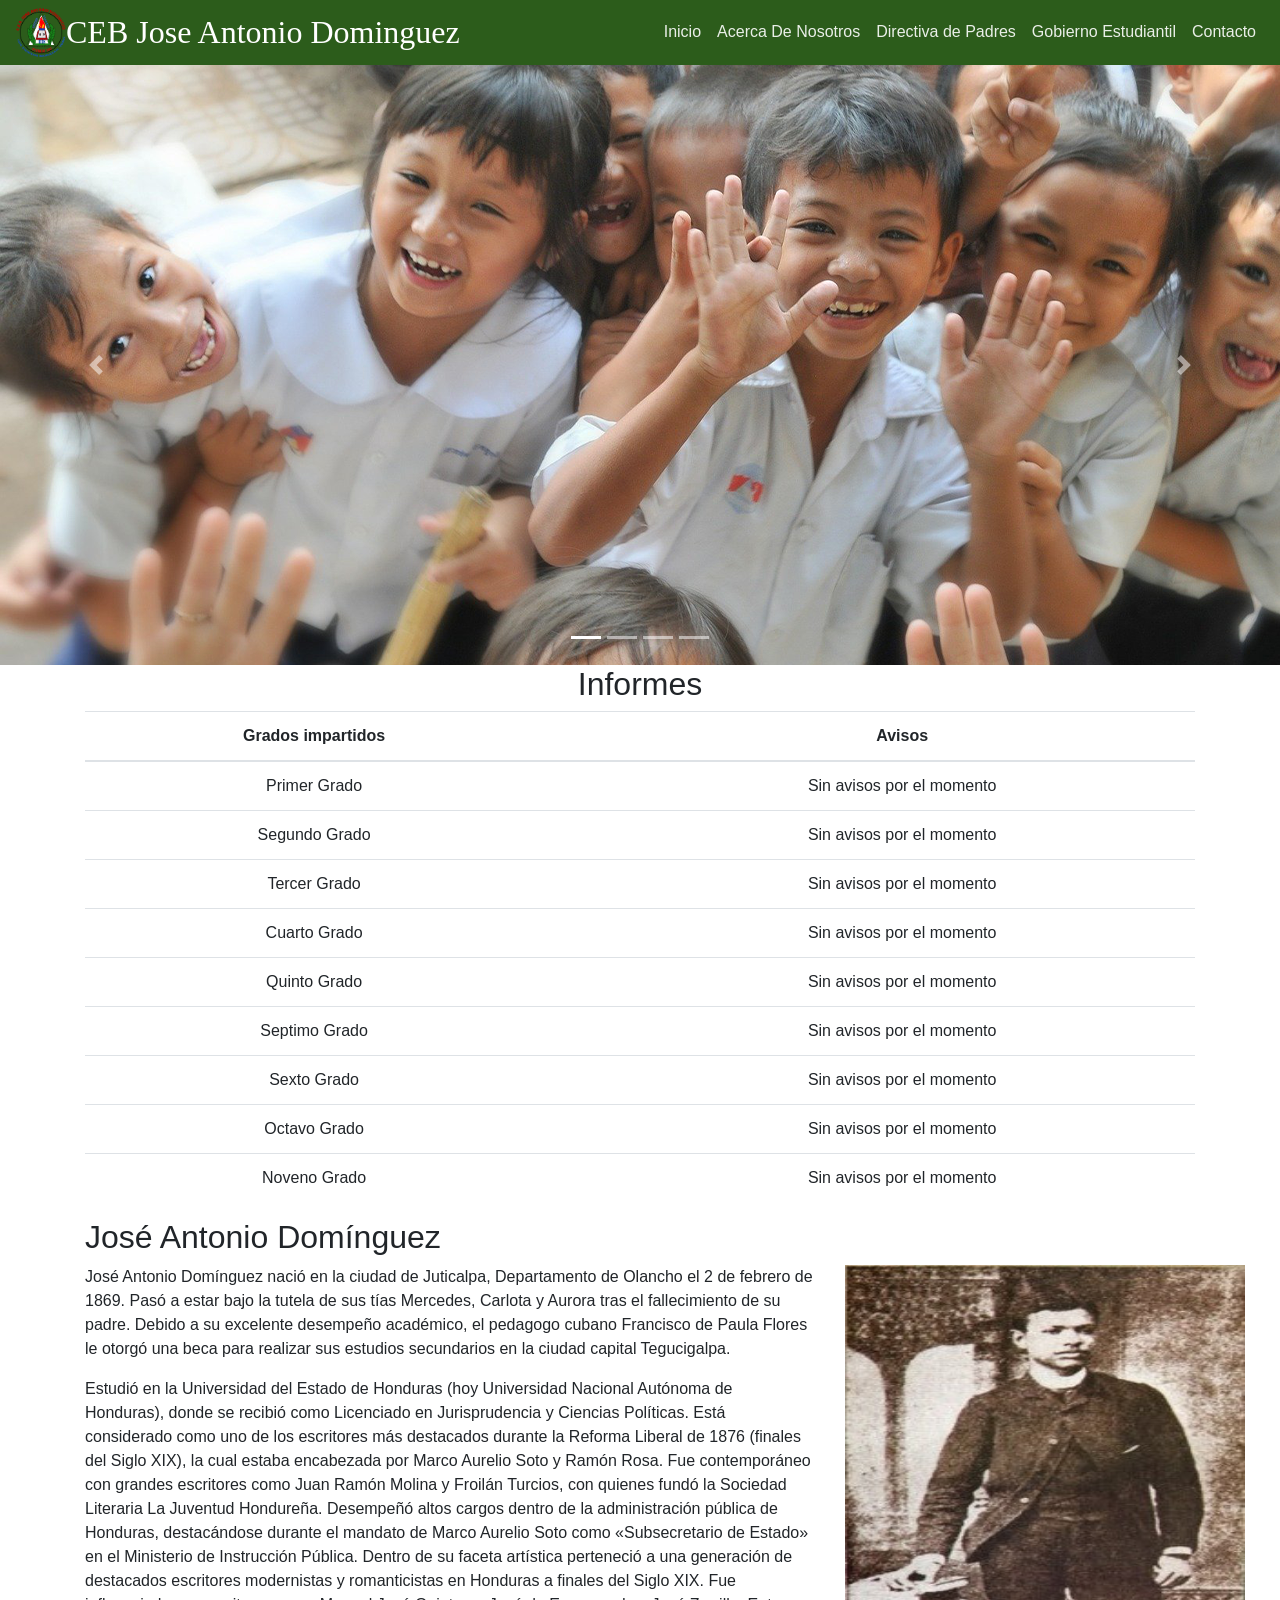
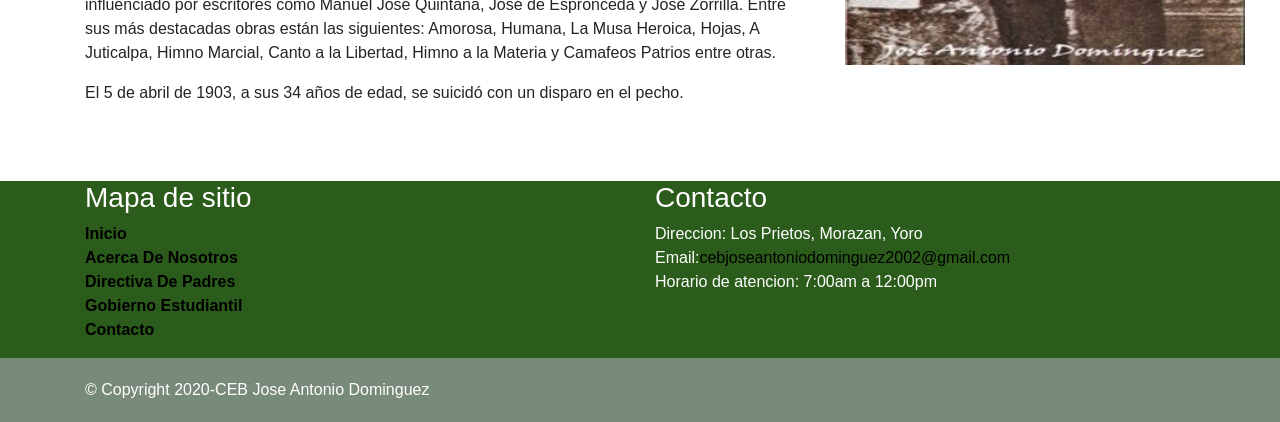
<file: index.html>
<!DOCTYPE html>
<html lang="en">
  <head>
    <meta charset="utf-8">
	<meta http-equiv="X-UA-Compatible" content="IE=edge">
	<meta name="viewport" content="width=device-width, initial-scale=1">
    <title>CEB Jose Antonio Dominguez</title>
	 <link rel="shortcut icon" href="Imagenes del sitio web/favicon.ico">
    <!-- Bootstrap -->
	<link href="css/bootstrap-4.3.1.css" rel="stylesheet">
	<link href="css/estilo.css" rel="stylesheet" type="text/css">
  </head>
  <body>
	  <!--Barra de herramientas-->
<nav class="navbar navbar-expand-lg navbar-light bg-light"> <img src="Imagenes del sitio web/Logo Pagina Web.png" width="50" height="25" class="rounded-circle img-fluid mr-auto" alt="Placeholder image"> 
  <button class="navbar-toggler" type="button" data-toggle="collapse" data-target="#navbarSupportedContent1" aria-controls="navbarSupportedContent1" aria-expanded="false" aria-label="Toggle navigation"> <span class="navbar-toggler-icon"></span> </button>
	  
  <div class="collapse navbar-collapse" id="navbarSupportedContent1">
   <font face="times new roman,arial,verdana" size=6>CEB Jose Antonio Dominguez</font>
	<ul class="navbar-nav ml-auto">
        <li class="nav-item active"> <a class="nav-link" href="index.html">Inicio <span class="sr-only">(current)</span></a> </li>
		<li class="nav-item active"> <a class="nav-link" href="Acerca de nosotros.html">Acerca De Nosotros <span class="sr-only">(current)</span></a> </li>
		<li class="nav-item active"> <a class="nav-link" href="Directiva.html">Directiva de Padres <span class="sr-only">(current)</span></a> </li>
		<li class="nav-item active"> <a class="nav-link" href="Gobierno.html">Gobierno Estudiantil <span class="sr-only">(current)</span></a> </li>
		<li class="nav-item active"> <a class="nav-link" href="Contacto.html">Contacto <span class="sr-only">(current)</span></a> </li>
    </ul>
		
  </div>
	  
  </nav>
	  <!--Fin de barra-->

<!--Inicio De carruzel-->
	<section class="carruzel">
  <div id="carouselExampleIndicators1" class="carousel slide" data-ride="carousel" style="background-color: grey">
    <ol class="carousel-indicators">
      <li data-target="#carouselExampleIndicators1" data-slide-to="0" class="active"></li>
      <li data-target="#carouselExampleIndicators1" data-slide-to="1"></li>
      <li data-target="#carouselExampleIndicators1" data-slide-to="2"></li>
	<li data-target="#carouselExampleIndicators1" data-slide-to="3"></li>
    </ol>
	  
	  
    <div class="carousel-inner" role="listbox">
      <div class="carousel-item active"> <img class="d-block mx-auto" src="Imagenes del sitio web/Carrusel 1.png" alt="First slide">
        <div class="carousel-caption">
        </div>
      </div>
		
      <div class="carousel-item"> <img class="d-block mx-auto" src="Imagenes del sitio web/Carrusel 2.png" alt="Second slide">
        <div class="carousel-caption">
        </div>
      </div>
		
      <div class="carousel-item"> <img class="d-block mx-auto" src="Imagenes del sitio web/Carrusel 3.png" alt="Third slide">
        <div class="carousel-caption">
        </div>
      </div>
		
		
	<div class="carousel-item"> <img class="d-block mx-auto" src="Imagenes del sitio web/Carrusel 4.png" alt="Third slide">
        <div class="carousel-caption">
        </div>
      </div>
		
    </div>
    <a class="carousel-control-prev" href="#carouselExampleIndicators1" role="button" data-slide="prev"> <span class="carousel-control-prev-icon" aria-hidden="true"></span> <span class="sr-only">Previous</span> </a> <a class="carousel-control-next" href="#carouselExampleIndicators1" role="button" data-slide="next"> <span class="carousel-control-next-icon" aria-hidden="true"></span> <span class="sr-only">Next</span> </a> </div>
		
	</section>
<!--Fin de carruzel-->
	  
 <!--COLUMNAS-->   
     <section >
	  <div class="container">
		  <div class="row">
			  <div class="col-md-12 mx-auto text-center">
				  <h2>Informes</h2>
			  </div>
			  
			  <div class="col-md-12 mx-auto text-center">
			  <table class="table">
				  <thead>
				  <tr>
					  <th>Grados impartidos </th>
					  <th></th>
					  <th>Avisos</th>
				  </tr>
				  </thead>
				  
				  <tbody>
				  <tr>
					  <td>Primer Grado</td>
					   <td></td>
					   <td>Sin avisos por el momento<br></td>
					  </tr>
		     	  <tr>
					  <td>Segundo Grado</td>
					   <td></td>
					   <td>Sin avisos por el momento<br></td>
					  </tr>
			     <tr>
					  <td>Tercer Grado</td>
					   <td></td>
					   <td>Sin avisos por el momento<br></td>
					  </tr>
				 <tr>
					  <td>Cuarto Grado</td>
					   <td></td>
					   <td>Sin avisos por el momento<br></td>
					  </tr>
					
				  <tr>
					  <td>Quinto Grado</td>
					   <td></td>
					   <td>Sin avisos por el momento<br></td>
					  </tr>
				 <tr>
					  <td>Septimo Grado</td>
					   <td></td>
					   <td>Sin avisos por el momento<br></td>
					  </tr>
				 <tr>
					  <td>Sexto Grado</td>
					   <td></td>
					   <td>Sin avisos por el momento<br></td>
					  </tr>
				 <tr>
					  <td>Octavo Grado</td>
					   <td></td>
					   <td>Sin avisos por el momento<br></td>
					  </tr>
				 <tr>
					  <td>Noveno Grado</td>
					   <td></td>
					   <td>Sin avisos por el momento<br></td>
					  </tr>
				  </tbody>
				  
			  </table>
			  </div>
			  
		  </div>
		  </div>
	  </section>
<!--Fin de columnas-->
	  
	<!--Informacion sobre Jose A. D.-->  
		<section>
	       <div class="container">
			   <div class="row">
			   <div class="col-md-12">
				   <h2>José Antonio Domínguez</h2>
				</div>
				   
				   <div class="col-md-8">
				   <p>José Antonio Domínguez nació en la ciudad de Juticalpa, Departamento de Olancho el 2 de febrero de 1869. Pasó a estar bajo la tutela de sus tías Mercedes, Carlota y Aurora tras el fallecimiento de su padre. Debido a su excelente desempeño académico, el pedagogo cubano Francisco de Paula Flores le otorgó una beca para realizar sus estudios secundarios en la ciudad capital Tegucigalpa.</p>
					   <p>Estudió en la Universidad del Estado de Honduras (hoy Universidad Nacional Autónoma de Honduras), donde se recibió como Licenciado en Jurisprudencia y Ciencias Políticas. Está considerado como uno de los escritores más destacados durante la Reforma Liberal de 1876 (finales del Siglo XIX), la cual estaba encabezada por Marco Aurelio Soto y Ramón Rosa. Fue contemporáneo con grandes escritores como Juan Ramón Molina y Froilán Turcios, con quienes fundó la Sociedad Literaria La Juventud Hondureña.

Desempeñó altos cargos dentro de la administración pública de Honduras, destacándose durante el mandato de Marco Aurelio Soto como «Subsecretario de Estado» en el Ministerio de Instrucción Pública. Dentro de su faceta artística perteneció a una generación de destacados escritores modernistas y romanticistas en Honduras a finales del Siglo XIX. Fue influenciado por escritores como Manuel José Quintana, José de Espronceda y José Zorrilla.

Entre sus más destacadas obras están las siguientes: Amorosa, Humana, La Musa Heroica, Hojas, A Juticalpa, Himno Marcial, Canto a la Libertad, Himno a la Materia y Camafeos Patrios entre otras.</p>
			<p>El 5 de abril de 1903, a sus 34 años de edad, se suicidó con un disparo en el pecho.</p>
				   </div>
				   
				   <div class="col-md-4">
				      <img src="Imagenes del sitio web/jose_antonio_dominguez.jpg" alt="" width="400" height="400">
				   </div>
			   </div>
	  </div>
	  </section>
	  
<!--Pie de pagina-->
	<footer>
			
			<!--Seccion 1-->
			<section class="pie01">
			<div class="container">
			<div class="row">
				
				<!--Mapa del sitio-->
				<div class="col-md-6">
				<h3>Mapa de sitio</h3>
					<dl>
					<dt><a href="index.html">Inicio</a></dt>
				    <dt><a href="Acerca de nosotros.html">Acerca De Nosotros</a></dt>
					<dt><a href="Directiva.html">Directiva De Padres</a></dt>
					<dt><a href="Gobierno.html">Gobierno Estudiantil</a></dt>
					<dt><a href="Contacto.html">Contacto</a></dt>
					</dl>
				</div>
					
				<!--Datos de contacto-->
				<div class="col-md-6">
				<h3>Contacto</h3>
					<address>
					Direccion: Los Prietos, Morazan, Yoro <br>
					Email:<a href="mailto:cebjoseantoniodominguez2002@gmail.com">cebjoseantoniodominguez2002@gmail.com</a> <br>
				    Horario de atencion: 7:00am a 12:00pm
					</address>
				</div>
				
			</div>
			</div>
			</section>
			
		
		<!--Seccion 2-->	
			<section class="pie02">
				<div class="container">
			&copy; Copyright 2020-CEB Jose Antonio Dominguez
					</div>
			</section>
			
		</footer> 
<!--Fin del pie de pagina-->	  
	  
	  
	  
	  
	  
	  
	  
	  
	  
	  
	  
	  
	  
	  
	  
	  
	  
	  
	  
	  
	  
	  
	  
	  
	  
	  
	  
	  
	  
	  
	  
	  
	  
	  
	  
	  
	  
	  
	  
	  
	  
	  
	  
	  

	  
	  
	  
	  
	  
	  
	  
	  
	  
	  
	  
	  
	  
	  
	  
	  
	  
	  
	  
	  
	  
	  
	  
	  
	  
	  
	  
	  
	  
	  
	  
	  
	  
	  
	  
	  
	  <!-- body code goes here -->


	<!-- jQuery (necessary for Bootstrap's JavaScript plugins) --> 
	<script src="js/jquery-3.3.1.min.js"></script>

	<!-- Include all compiled plugins (below), or include individual files as needed -->
	<script src="js/popper.min.js"></script> 
  <script src="js/bootstrap-4.3.1.js"></script>
  </body>
</html>
</file>
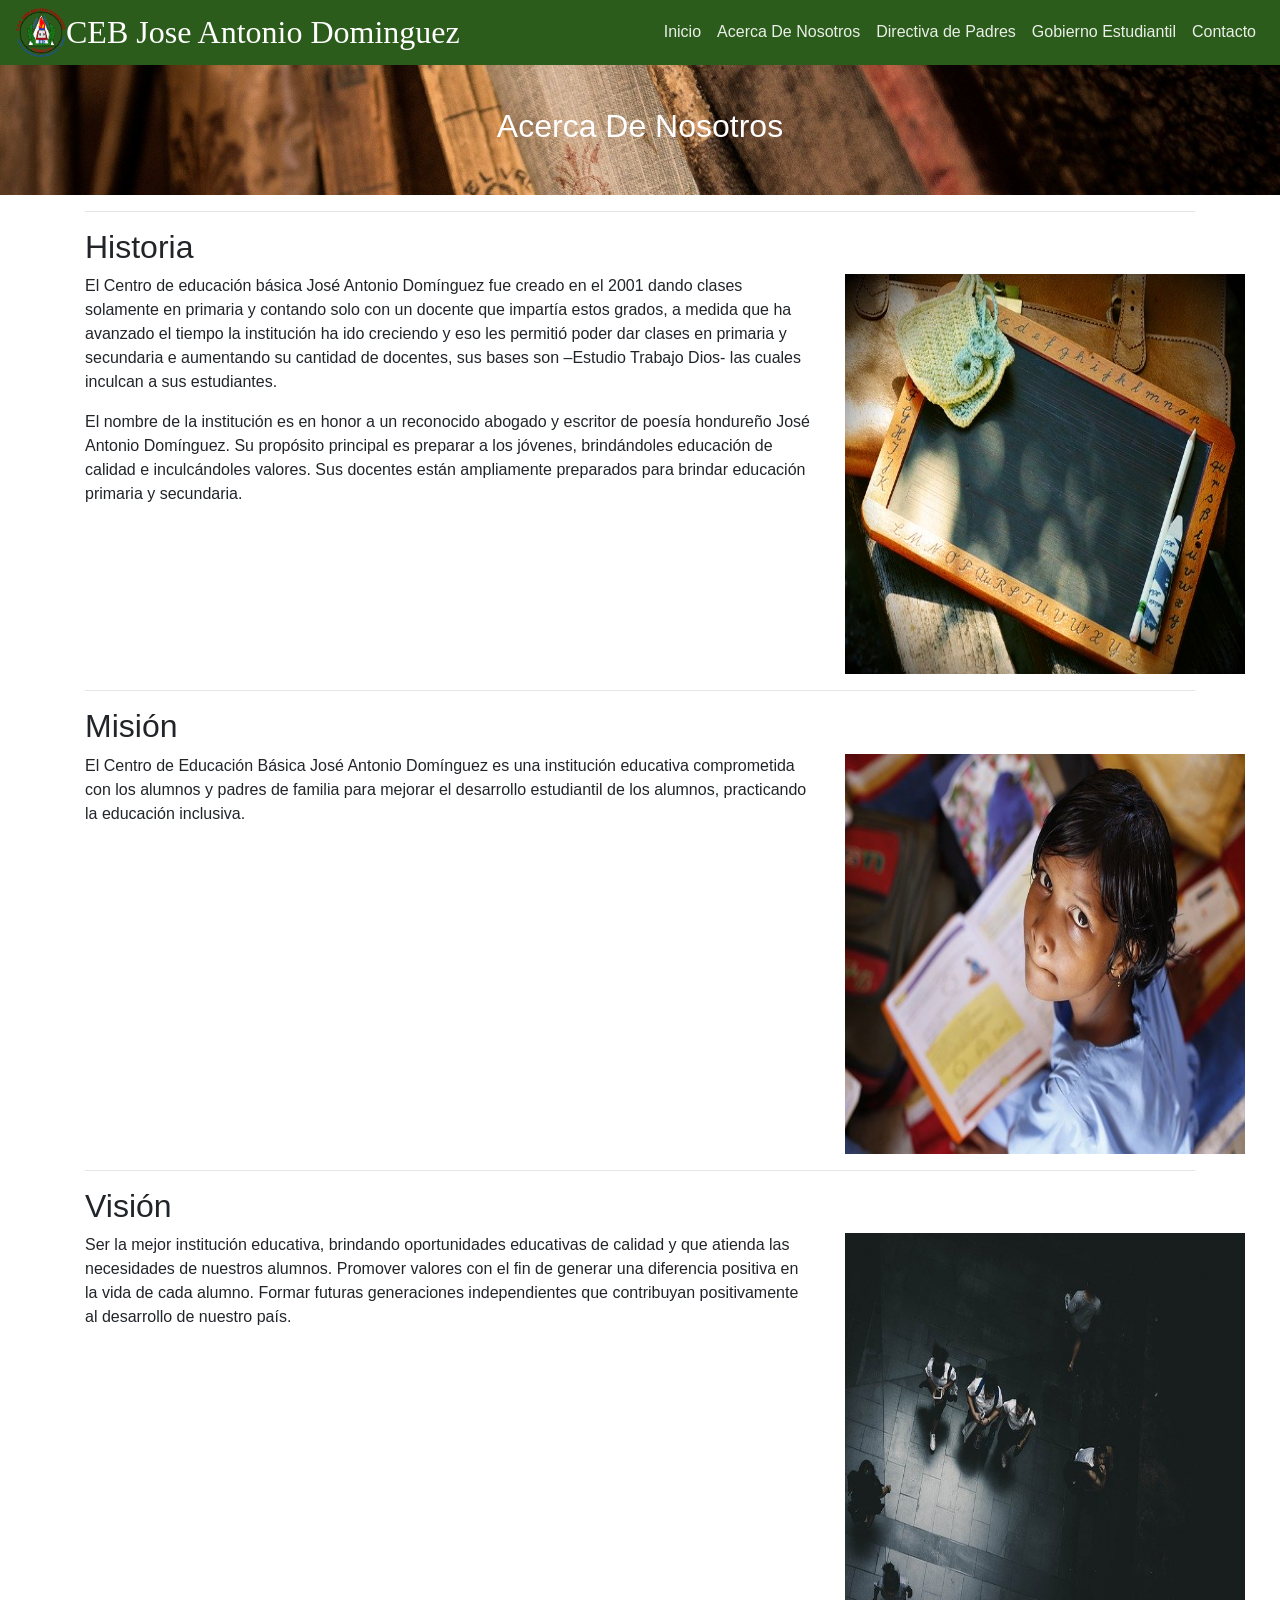
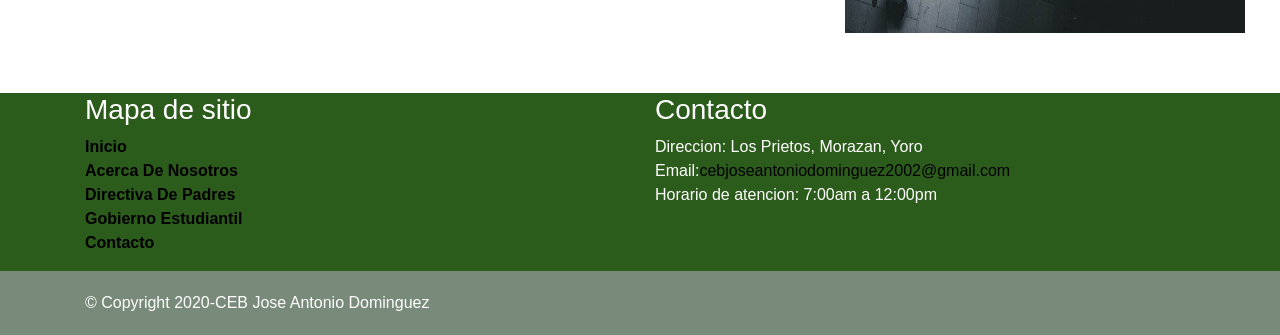
<file: Acerca de nosotros.html>
<!DOCTYPE html>
<html lang="en">
  <head>
    <meta charset="utf-8">
	<meta http-equiv="X-UA-Compatible" content="IE=edge">
	<meta name="viewport" content="width=device-width, initial-scale=1">
    <title>CEB Jose Antonio Dominguez</title>
	   <link rel="shortcut icon" href="Imagenes del sitio web/favicon.ico">
    <!-- Bootstrap -->
	<link href="css/bootstrap-4.3.1.css" rel="stylesheet">
	<link href="css/estilo.css" rel="stylesheet" type="text/css">
  </head>
  <body>
	  <!--Barra de herramientas-->
<nav class="navbar navbar-expand-lg navbar-light bg-light"> <img src="Imagenes del sitio web/Logo Pagina Web.png" width="50" height="25" class="rounded-circle img-fluid mr-auto" alt="Placeholder image"> 
  <button class="navbar-toggler" type="button" data-toggle="collapse" data-target="#navbarSupportedContent1" aria-controls="navbarSupportedContent1" aria-expanded="false" aria-label="Toggle navigation"> <span class="navbar-toggler-icon"></span> </button>
	  
  <div class="collapse navbar-collapse" id="navbarSupportedContent1">
   <font face="times new roman,arial,verdana" size=6>CEB Jose Antonio Dominguez</font>
	<ul class="navbar-nav ml-auto">
        <li class="nav-item active"> <a class="nav-link" href="index.html">Inicio <span class="sr-only">(current)</span></a> </li>
		<li class="nav-item active"> <a class="nav-link" href="Acerca de nosotros.html">Acerca De Nosotros <span class="sr-only">(current)</span></a> </li>
		<li class="nav-item active"> <a class="nav-link" href="Directiva.html">Directiva de Padres <span class="sr-only">(current)</span></a> </li>
		<li class="nav-item active"> <a class="nav-link" href="Gobierno.html">Gobierno Estudiantil <span class="sr-only">(current)</span></a> </li>
		<li class="nav-item active"> <a class="nav-link" href="Contacto.html">Contacto <span class="sr-only">(current)</span></a> </li>
    </ul>
		
  </div>
	  
  </nav>
	  <!--Fin de barra-->

<div class="container-fluid" id="titulo">
	     <div class="subtitulo">
			 <h2>Acerca De Nosotros</h2>
		  </div>
	  </div>
	  <!--------------------------------------------------------------------->
      	<section>
	       <div class="container">
			   <div class="row">
			   <div class="col-md-12">
				   <hr>	
				   <h2>Historia</h2>
				</div>
				   
				   <div class="col-md-8">
				   <p>El Centro de educación básica José Antonio Domínguez fue creado en el 2001 dando clases solamente en primaria y contando solo con un docente que impartía estos grados, a  medida que ha avanzado el tiempo la institución ha ido creciendo y eso les permitió poder dar clases en primaria y secundaria e aumentando su cantidad de docentes, sus bases son –Estudio Trabajo Dios- las cuales inculcan a sus estudiantes. </p>
					   <p>El nombre de la institución es en honor a un reconocido abogado y  escritor de poesía hondureño José Antonio Domínguez.
Su propósito principal es preparar a los jóvenes, brindándoles educación de calidad e inculcándoles valores. Sus docentes están ampliamente preparados para brindar educación primaria y secundaria.
</p>
				   </div>
				   
				   <div class="col-md-4">
				      <img src="Imagenes del sitio web/Historia.jpg" alt="" width="400" height="400">
				   </div>
			   </div>
			   <!--fila 2-------------------------------->
			    <div class="row">
			   <div class="col-md-12">
				   <hr>
				   <h2>Misión</h2>
				</div>
				   
				   <div class="col-md-8">
				   <p>El Centro de Educación Básica José Antonio Domínguez es una institución educativa comprometida con los alumnos y padres de familia para mejorar el desarrollo estudiantil de los alumnos, practicando la educación inclusiva.</p>
				   </div>
				   
				   <div class="col-md-4">
				      <img src="Imagenes del sitio web/Mision.jpg" alt="" width="400" height="400">
				   </div>
			   </div>
			   
			   <!--fila 3-------------------------------->
			    <div class="row">
			   <div class="col-md-12">
				   <hr>
				   <h2>Visión</h2>
				</div>
				   
				   <div class="col-md-8">
				   <p>Ser la mejor institución educativa, brindando oportunidades educativas de calidad y que atienda las necesidades de nuestros alumnos. Promover valores con el fin de generar una diferencia positiva en la vida de cada alumno. Formar futuras generaciones independientes que contribuyan positivamente al desarrollo de nuestro país.</p>
				   </div>
				   
				   <div class="col-md-4">
				      <img src="Imagenes del sitio web/Vision.jpg" alt="" width="400" height="400">
				   </div>
			   </div>
			   
			   
			   
			   
			   
			   
			   
			</div>
	  </section>

	  
<!--Pie de pagina-->
	<footer>
			
			<!--Seccion 1-->
			<section class="pie01">
			<div class="container">
			<div class="row">
				
				<!--Mapa del sitio-->
				<div class="col-md-6">
				<h3>Mapa de sitio</h3>
					<dl>
					<dt><a href="index.html">Inicio</a></dt>
				    <dt><a href="Acerca de nosotros.html">Acerca De Nosotros</a></dt>
					<dt><a href="Directiva.html">Directiva De Padres</a></dt>
					<dt><a href="Gobierno.html">Gobierno Estudiantil</a></dt>
					<dt><a href="Contacto.html">Contacto</a></dt>
					</dl>
				</div>
					
				<!--Datos de contacto-->
				<div class="col-md-6">
				<h3>Contacto</h3>
					<address>
					Direccion: Los Prietos, Morazan, Yoro <br>
					Email:<a href="mailto:cebjoseantoniodominguez2002@gmail.com">cebjoseantoniodominguez2002@gmail.com</a> <br>
				    Horario de atencion: 7:00am a 12:00pm
					</address>
				</div>
				
			</div>
			</div>
			</section>
			
		
		<!--Seccion 2-->	
			<section class="pie02">
				<div class="container">
			&copy; Copyright 2020-CEB Jose Antonio Dominguez
					</div>
			</section>
			
		</footer> 
<!--Fin del pie de pagina-->	  
	  
	  
	  
	  
	  
	  
	  
	  
	  
	  
	  
	  
	  
	  
	  
	  
	  
	  
	  
	  
	  
	  
	  
	  
	  
	  
	  
	  
	  
	  
	  
	  
	  
	  
	  
	  
	  
	  
	  
	  
	  
	  
	  
	  

	  
	  
	  
	  
	  
	  
	  
	  
	  
	  
	  
	  
	  
	  
	  
	  
	  
	  
	  
	  
	  
	  
	  
	  
	  
	  
	  
	  
	  
	  
	  
	  
	  
	  
	  
	  
	  <!-- body code goes here -->


	<!-- jQuery (necessary for Bootstrap's JavaScript plugins) --> 
	<script src="js/jquery-3.3.1.min.js"></script>

	<!-- Include all compiled plugins (below), or include individual files as needed -->
	<script src="js/popper.min.js"></script> 
  <script src="js/bootstrap-4.3.1.js"></script>
  </body>
</html>
</file>
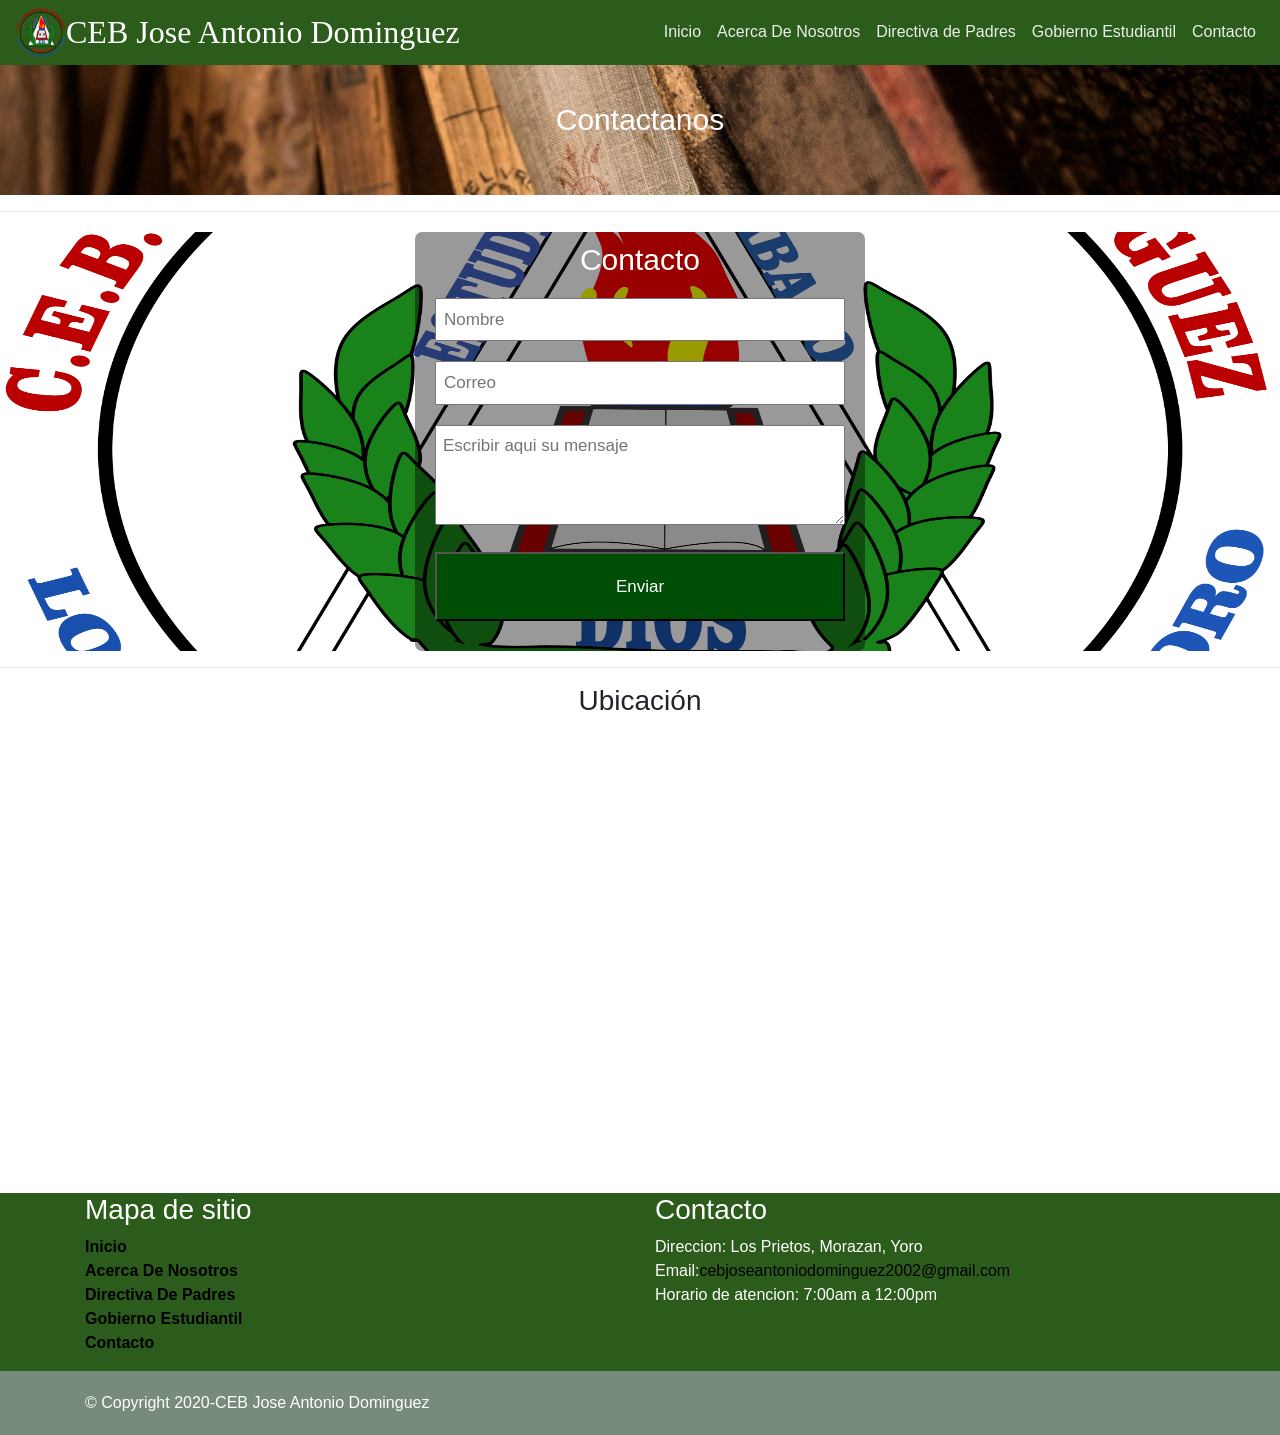
<file: Contacto.html>
<!DOCTYPE html>
<html lang="en">
  <head>
    <meta charset="utf-8">
	<meta http-equiv="X-UA-Compatible" content="IE=edge">
	<meta name="viewport" content="width=device-width, initial-scale=1">
    <title>CEB Jose Antonio Dominguez</title>
	   <link rel="shortcut icon" href="Imagenes del sitio web/favicon.ico">
    <!-- Bootstrap -->
	<link href="css/bootstrap-4.3.1.css" rel="stylesheet">
	<link href="css/estilo.css" rel="stylesheet" type="text/css">
	<link href="css/stilocontacto.css" rel="stylesheet" type="text/css">
	  </head>
  <body>
	  <!--Barra de herramientas-->
<nav class="navbar navbar-expand-lg navbar-light bg-light"> <img src="Imagenes del sitio web/Logo Pagina Web.png" width="50" height="25" class="rounded-circle img-fluid mr-auto" alt="Placeholder image"> 
  <button class="navbar-toggler" type="button" data-toggle="collapse" data-target="#navbarSupportedContent1" aria-controls="navbarSupportedContent1" aria-expanded="false" aria-label="Toggle navigation"> <span class="navbar-toggler-icon"></span> </button>
	  
  <div class="collapse navbar-collapse" id="navbarSupportedContent1">
   <font face="times new roman,arial,verdana" size=6>CEB Jose Antonio Dominguez</font>
	<ul class="navbar-nav ml-auto">
        <li class="nav-item active"> <a class="nav-link" href="index.html">Inicio <span class="sr-only">(current)</span></a> </li>
		<li class="nav-item active"> <a class="nav-link" href="Acerca de nosotros.html">Acerca De Nosotros <span class="sr-only">(current)</span></a> </li>
		<li class="nav-item active"> <a class="nav-link" href="Directiva.html">Directiva de Padres <span class="sr-only">(current)</span></a> </li>
		<li class="nav-item active"> <a class="nav-link" href="Gobierno.html">Gobierno Estudiantil <span class="sr-only">(current)</span></a> </li>
		<li class="nav-item active"> <a class="nav-link" href="Contacto.html">Contacto <span class="sr-only">(current)</span></a> </li>
    </ul>
		
  </div>
	  
  </nav>
	  <!--Fin de barra-->

<div class="container-fluid" id="titulo">
	     <div class="subtitulo">
			 <h2>Contactanos</h2>
		  </div>
	  </div>
	  <!--------------------------------------------------------------------->
     <hr>
	  
	  <!--Inicio de formulario para enviar correo-->
	 <section class="formulario">
	  <form action="enviar.php" method="post">
	  <h2>Contacto</h2>
	  <input type="text" name="nombre" placeholder="Nombre" required>
	  <input type="text" name="correo" placeholder="Correo" required>
		  <textarea name="mensaje" placeholder="Escribir aqui su mensaje" required></textarea>
		  <input type="submit" value="Enviar" id="boton">
	   </form>
	</section>  
	
	  <!--Fin Formulario--> 
	  
	  
	  
	  <hr>
	   <div class="col-md-8 mx-auto text-center">
				  <h3>Ubicación</h3>
				</div>
	    <iframe src="https://www.google.com/maps/embed?pb=!1m18!1m12!1m3!1d1671.23172504295!2d-87.57412819204481!3d15.28994293461223!2m3!1f0!2f0!3f0!3m2!1i1024!2i768!4f13.1!3m3!1m2!1s0x8f661dd109b91bfb%3A0x3c8876e5a2cfbd48!2sEsc.%20Jose%20Manuel%20Dominguez!5e1!3m2!1ses!2shn!4v1601093709555!5m2!1ses!2shn" width="1349" height="400" frameborder="0" style="border:0;" allowfullscreen="" aria-hidden="false" tabindex="0"></iframe>
<!--Pie de pagina-->
	<footer>
			
			<!--Seccion 1-->
			<section class="pie01">
			<div class="container">
			<div class="row">
				
				<!--Mapa del sitio-->
				<div class="col-md-6">
				<h3>Mapa de sitio</h3>
					<dl>
					<dt><a href="index.html">Inicio</a></dt>
				    <dt><a href="Acerca de nosotros.html">Acerca De Nosotros</a></dt>
					<dt><a href="Directiva.html">Directiva De Padres</a></dt>
					<dt><a href="Gobierno.html">Gobierno Estudiantil</a></dt>
					<dt><a href="Contacto.html">Contacto</a></dt>
					</dl>
				</div>
					
				<!--Datos de contacto-->
				<div class="col-md-6">
				<h3>Contacto</h3>
					<address>
					Direccion: Los Prietos, Morazan, Yoro <br>
					Email:<a href="mailto:cebjoseantoniodominguez2002@gmail.com">cebjoseantoniodominguez2002@gmail.com</a> <br>
				    Horario de atencion: 7:00am a 12:00pm
					</address>
				</div>
				
			</div>
			</div>
			</section>
			
		
		<!--Seccion 2-->	
			<section class="pie02">
				<div class="container">
			&copy; Copyright 2020-CEB Jose Antonio Dominguez
					</div>
			</section>
			
		</footer> 
<!--Fin del pie de pagina-->	  
	  
	  
	  
	  
	  
	  
	  
	  
	  
	  
	  
	  
	  
	  
	  
	  
	  
	  
	  
	  
	  
	  
	  
	  
	  
	  
	  
	  
	  
	  
	  
	  
	  
	  
	  
	  
	  
	  
	  
	  
	  
	  
	  
	  

	  
	  
	  
	  
	  
	  
	  
	  
	  
	  
	  
	  
	  
	  
	  
	  
	  
	  
	  
	  
	  
	  
	  
	  
	  
	  
	  
	  
	  
	  
	  
	  
	  
	  
	  
	  
	  <!-- body code goes here -->


	<!-- jQuery (necessary for Bootstrap's JavaScript plugins) --> 
	<script src="js/jquery-3.3.1.min.js"></script>

	<!-- Include all compiled plugins (below), or include individual files as needed -->
	<script src="js/popper.min.js"></script> 
  <script src="js/bootstrap-4.3.1.js"></script>
  </body>
</html>
</file>
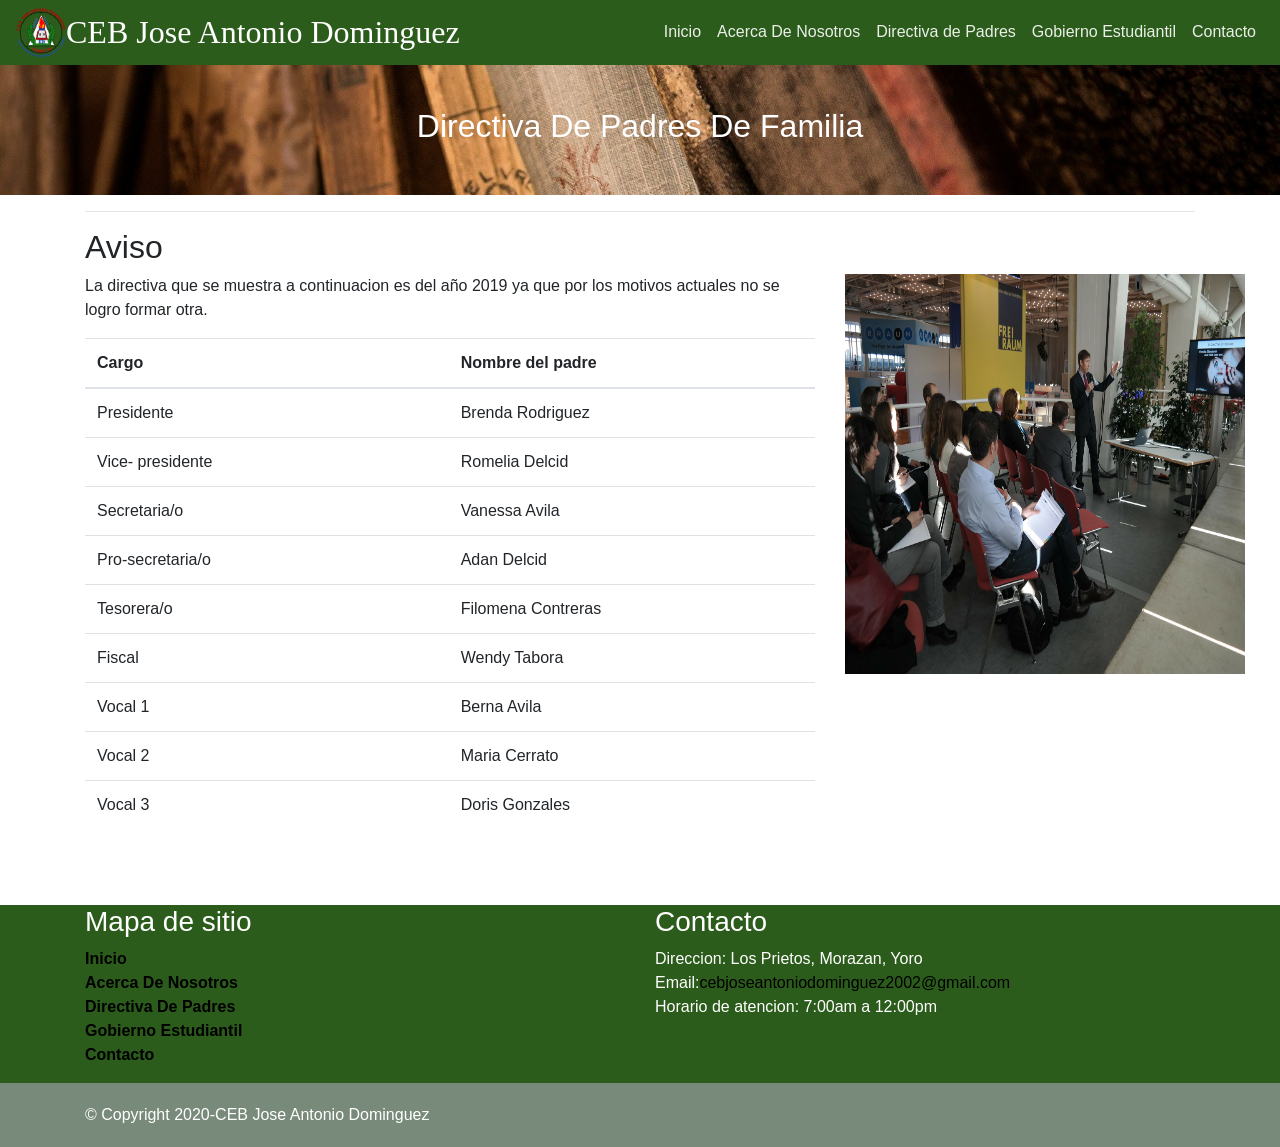
<file: Directiva.html>
<!DOCTYPE html>
<html lang="en">
  <head>
    <meta charset="utf-8">
	<meta http-equiv="X-UA-Compatible" content="IE=edge">
	<meta name="viewport" content="width=device-width, initial-scale=1">
    <title>CEB Jose Antonio Dominguez</title>
	  <link rel="shortcut icon" href="Imagenes del sitio web/favicon.ico">
    <!-- Bootstrap -->
	<link href="css/bootstrap-4.3.1.css" rel="stylesheet">
	<link href="css/estilo.css" rel="stylesheet" type="text/css">
  </head>
  <body>
	  <!--Barra de herramientas-->
<nav class="navbar navbar-expand-lg navbar-light bg-light"> <img src="Imagenes del sitio web/Logo Pagina Web.png" width="50" height="25" class="rounded-circle img-fluid mr-auto" alt="Placeholder image"> 
  <button class="navbar-toggler" type="button" data-toggle="collapse" data-target="#navbarSupportedContent1" aria-controls="navbarSupportedContent1" aria-expanded="false" aria-label="Toggle navigation"> <span class="navbar-toggler-icon"></span> </button>
	  
  <div class="collapse navbar-collapse" id="navbarSupportedContent1">
   <font face="times new roman,arial,verdana" size=6>CEB Jose Antonio Dominguez</font>
	<ul class="navbar-nav ml-auto">
        <li class="nav-item active"> <a class="nav-link" href="index.html">Inicio <span class="sr-only">(current)</span></a> </li>
		<li class="nav-item active"> <a class="nav-link" href="Acerca de nosotros.html">Acerca De Nosotros <span class="sr-only">(current)</span></a> </li>
		<li class="nav-item active"> <a class="nav-link" href="Directiva.html">Directiva de Padres <span class="sr-only">(current)</span></a> </li>
		<li class="nav-item active"> <a class="nav-link" href="Gobierno.html">Gobierno Estudiantil <span class="sr-only">(current)</span></a> </li>
		<li class="nav-item active"> <a class="nav-link" href="Contacto.html">Contacto <span class="sr-only">(current)</span></a> </li>
    </ul>
		
  </div>
	  
  </nav>
	  <!--Fin de barra-->

<div class="container-fluid" id="titulo">
	     <div class="subtitulo">
			 <h2>Directiva De Padres De Familia</h2>
		  </div>
	  </div>
	  <!--------------------------------------------------------------------->
 <section >
	  <div class="container">
		  <div class="row">
			  <div class="col-md-12">
				  <hr>
				  <h2>Aviso</h2>
			  </div>
			  
			  <div class="col-md-8">
			  <p>La directiva que se muestra a continuacion es del año 2019 ya que por los motivos actuales no se logro formar otra.</p>
			  <table class="table">
				  <thead>
				  <tr>
					  <th>Cargo</th>
					  <th></th>
					  <th>Nombre del padre</th>
				  </tr>
				  </thead>
				  
				  <tbody>
				  <tr>
					  <td>Presidente</td>
					   <td></td>
					   <td>Brenda Rodriguez<br></td>
					  </tr>
		     	  <tr>
					  <td>Vice- presidente</td>
					   <td></td>
					   <td>Romelia Delcid<br></td>
					  </tr>
			     <tr>
					  <td>Secretaria/o</td>
					   <td></td>
					   <td>Vanessa Avila<br></td>
					  </tr>
				 <tr>
					  <td>Pro-secretaria/o</td>
					   <td></td>
					   <td>Adan Delcid<br></td>
					  </tr>
					
				  <tr>
					  <td>Tesorera/o</td>
					   <td></td>
					   <td>Filomena Contreras<br></td>
					  </tr>
				 <tr>
					  <td>Fiscal</td>
					   <td></td>
					   <td>Wendy Tabora<br></td>
					  </tr>
					  
				 <tr>
					  <td>Vocal 1</td>
					   <td></td>
					   <td>Berna Avila<br></td>
					  </tr>
					  
				 <tr>
					  <td>Vocal 2</td>
					   <td></td>
					   <td>Maria Cerrato<br></td>
					  </tr>
				
				  
				 <tr>
					  <td>Vocal 3</td>
					   <td></td>
					   <td>Doris Gonzales<br></td>
					  </tr>
				  </tbody>
				  
			  </table>
			  </div>
			  
			  
			  <div class="col-md-4">
			   <img src="Imagenes del sitio web/Padres.jpg" alt="" width="400" height="400">
			  </div>
			  
			  
			  
			  
		  </div>
		  </div>
	  </section>
<!--Pie de pagina-->
	<footer>
			
			<!--Seccion 1-->
			<section class="pie01">
			<div class="container">
			<div class="row">
				
				<!--Mapa del sitio-->
				<div class="col-md-6">
				<h3>Mapa de sitio</h3>
					<dl>
					<dt><a href="index.html">Inicio</a></dt>
				    <dt><a href="Acerca de nosotros.html">Acerca De Nosotros</a></dt>
					<dt><a href="Directiva.html">Directiva De Padres</a></dt>
					<dt><a href="Gobierno.html">Gobierno Estudiantil</a></dt>
					<dt><a href="Contacto.html">Contacto</a></dt>
					</dl>
				</div>
					
				<!--Datos de contacto-->
				<div class="col-md-6">
				<h3>Contacto</h3>
					<address>
					Direccion: Los Prietos, Morazan, Yoro <br>
					Email:<a href="mailto:cebjoseantoniodominguez2002@gmail.com">cebjoseantoniodominguez2002@gmail.com</a> <br>
				    Horario de atencion: 7:00am a 12:00pm
					</address>
				</div>
				
			</div>
			</div>
			</section>
			
		
		<!--Seccion 2-->	
			<section class="pie02">
				<div class="container">
			&copy; Copyright 2020-CEB Jose Antonio Dominguez
					</div>
			</section>
			
		</footer> 
<!--Fin del pie de pagina-->	  
	  
	  
	  
	  
	  
	  
	  
	  
	  
	  
	  
	  
	  
	  
	  
	  
	  
	  
	  
	  
	  
	  
	  
	  
	  
	  
	  
	  
	  
	  
	  
	  
	  
	  
	  
	  
	  
	  
	  
	  
	  
	  
	  
	  

	  
	  
	  
	  
	  
	  
	  
	  
	  
	  
	  
	  
	  
	  
	  
	  
	  
	  
	  
	  
	  
	  
	  
	  
	  
	  
	  
	  
	  
	  
	  
	  
	  
	  
	  
	  
	  <!-- body code goes here -->


	<!-- jQuery (necessary for Bootstrap's JavaScript plugins) --> 
	<script src="js/jquery-3.3.1.min.js"></script>

	<!-- Include all compiled plugins (below), or include individual files as needed -->
	<script src="js/popper.min.js"></script> 
  <script src="js/bootstrap-4.3.1.js"></script>
  </body>
</html>
</file>
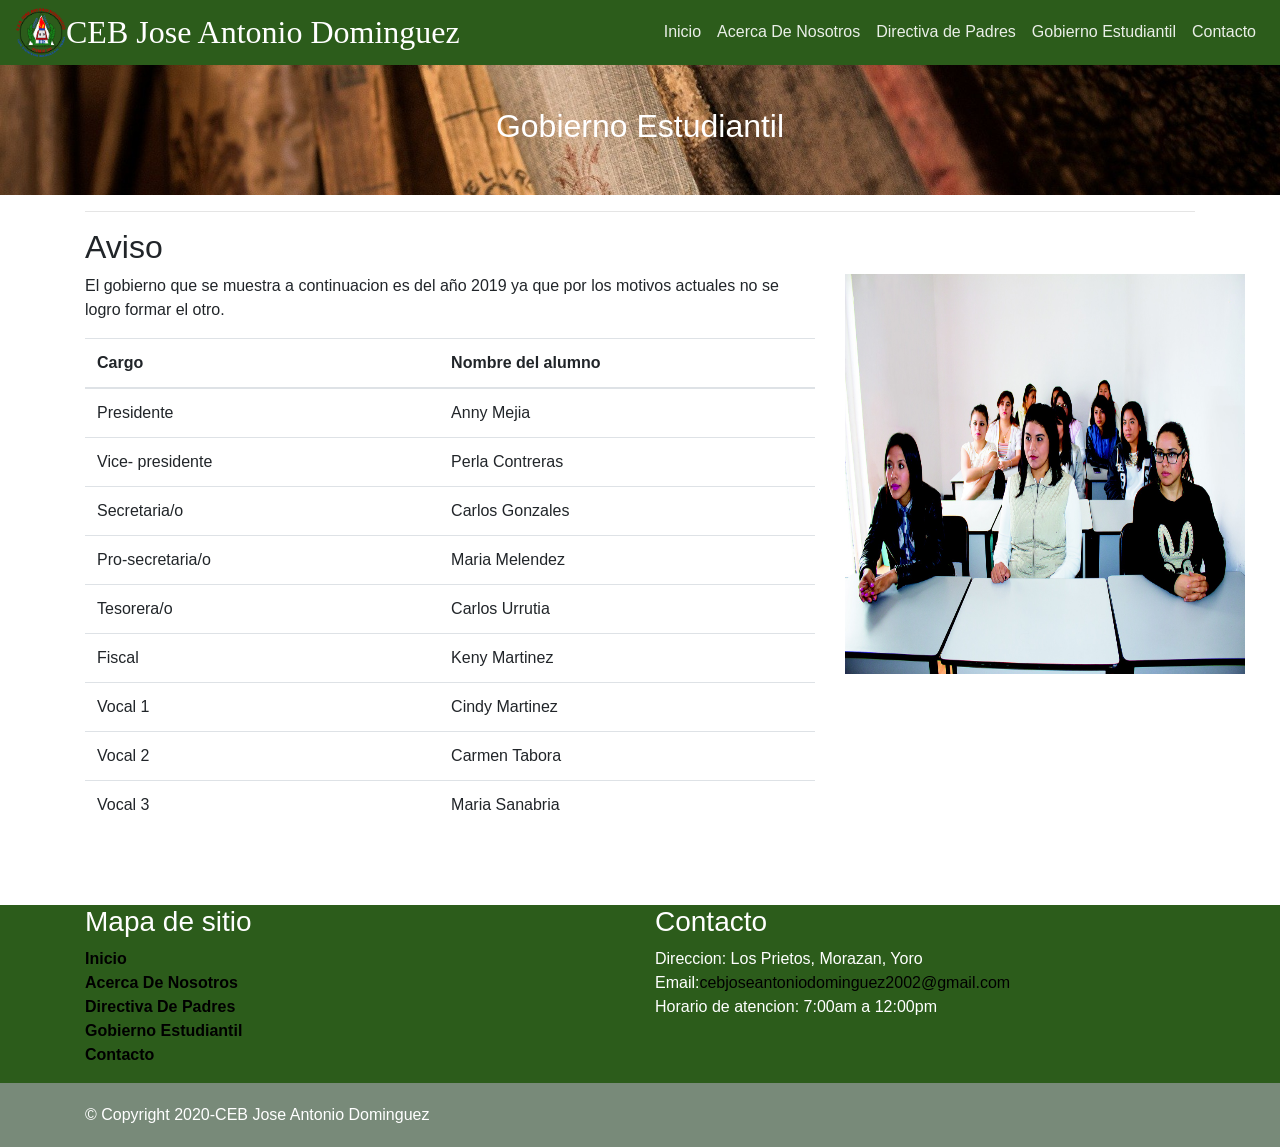
<file: Gobierno.html>
<!DOCTYPE html>
<html lang="en">
  <head>
    <meta charset="utf-8">
	<meta http-equiv="X-UA-Compatible" content="IE=edge">
	<meta name="viewport" content="width=device-width, initial-scale=1">
    <title>CEB Jose Antonio Dominguez</title>
	   <link rel="shortcut icon" href="Imagenes del sitio web/favicon.ico">
    <!-- Bootstrap -->
	<link href="css/bootstrap-4.3.1.css" rel="stylesheet">
	<link href="css/estilo.css" rel="stylesheet" type="text/css">
  </head>
  <body>
	  <!--Barra de herramientas-->
<nav class="navbar navbar-expand-lg navbar-light bg-light"> <img src="Imagenes del sitio web/Logo Pagina Web.png" width="50" height="25" class="rounded-circle img-fluid mr-auto" alt="Placeholder image"> 
  <button class="navbar-toggler" type="button" data-toggle="collapse" data-target="#navbarSupportedContent1" aria-controls="navbarSupportedContent1" aria-expanded="false" aria-label="Toggle navigation"> <span class="navbar-toggler-icon"></span> </button>
	  
  <div class="collapse navbar-collapse" id="navbarSupportedContent1">
   <font face="times new roman,arial,verdana" size=6>CEB Jose Antonio Dominguez</font>
	<ul class="navbar-nav ml-auto">
        <li class="nav-item active"> <a class="nav-link" href="index.html">Inicio <span class="sr-only">(current)</span></a> </li>
		<li class="nav-item active"> <a class="nav-link" href="Acerca de nosotros.html">Acerca De Nosotros <span class="sr-only">(current)</span></a> </li>
		<li class="nav-item active"> <a class="nav-link" href="Directiva.html">Directiva de Padres <span class="sr-only">(current)</span></a> </li>
		<li class="nav-item active"> <a class="nav-link" href="Gobierno.html">Gobierno Estudiantil <span class="sr-only">(current)</span></a> </li>
		<li class="nav-item active"> <a class="nav-link" href="Contacto.html">Contacto <span class="sr-only">(current)</span></a> </li>
    </ul>
		
  </div>
	  
  </nav>
	  <!--Fin de barra-->

<div class="container-fluid" id="titulo">
	     <div class="subtitulo">
			 <h2>Gobierno Estudiantil</h2>
		  </div>
	  </div>
	  <!--------------------------------------------------------------------->
 <section >
	  <div class="container">
		  <div class="row">
			  <div class="col-md-12">
				  <hr>
				  <h2>Aviso</h2>
			  </div>
			  
			  <div class="col-md-8">
			  <p>El gobierno que se muestra a continuacion es del año 2019 ya que por los motivos actuales no se logro formar el otro.</p>
			  <table class="table">
				   <thead>
				  <tr>
					  <th>Cargo</th>
					  <th></th>
					  <th>Nombre del alumno</th>
				  </tr>
				  </thead>
				  
				  <tbody>
				  <tr>
					  <td>Presidente</td>
					   <td></td>
					   <td>Anny Mejia<br></td>
					  </tr>
		     	  <tr>
					  <td>Vice- presidente</td>
					   <td></td>
					   <td>Perla Contreras<br></td>
					  </tr>
			     <tr>
					  <td>Secretaria/o</td>
					   <td></td>
					   <td>Carlos Gonzales<br></td>
					  </tr>
				 <tr>
					  <td>Pro-secretaria/o</td>
					   <td></td>
					   <td>Maria Melendez<br></td>
					  </tr>
					
				  <tr>
					  <td>Tesorera/o</td>
					   <td></td>
					   <td>Carlos Urrutia<br></td>
					  </tr>
				 <tr>
					  <td>Fiscal</td>
					   <td></td>
					   <td>Keny Martinez</td>
					  </tr>
					  
				 <tr>
					  <td>Vocal 1</td>
					   <td></td>
					   <td>Cindy Martinez<br></td>
					  </tr>
					  
				 <tr>
					  <td>Vocal 2</td>
					   <td></td>
					   <td>Carmen Tabora<br></td>
					  </tr>
				
				  
				 <tr>
					  <td>Vocal 3</td>
					   <td></td>
					   <td>Maria Sanabria<br></td>
					  </tr>
				  </tbody>
				  
			  </table>
			  </div>
			  
			  
			  <div class="col-md-4">
			   <img src="Imagenes del sitio web/Directiva de alumnos.jpg" alt="" width="400" height="400">
			  </div>
			  
			  
			  
			  
		  </div>
		  </div>
	  </section>
<!--Pie de pagina-->
	<footer>
			
			<!--Seccion 1-->
			<section class="pie01">
			<div class="container">
			<div class="row">
				
				<!--Mapa del sitio-->
				<div class="col-md-6">
				<h3>Mapa de sitio</h3>
					<dl>
					<dt><a href="index.html">Inicio</a></dt>
				    <dt><a href="Acerca de nosotros.html">Acerca De Nosotros</a></dt>
					<dt><a href="Directiva.html">Directiva De Padres</a></dt>
					<dt><a href="Gobierno.html">Gobierno Estudiantil</a></dt>
					<dt><a href="Contacto.html">Contacto</a></dt>
					</dl>
				</div>
					
				<!--Datos de contacto-->
				<div class="col-md-6">
				<h3>Contacto</h3>
					<address>
					Direccion: Los Prietos, Morazan, Yoro <br>
				Email:<a href="mailto:cebjoseantoniodominguez2002@gmail.com">cebjoseantoniodominguez2002@gmail.com</a> <br>
				    Horario de atencion: 7:00am a 12:00pm
					</address>
				</div>
				
			</div>
			</div>
			</section>
			
		
		<!--Seccion 2-->	
			<section class="pie02">
				<div class="container">
			&copy; Copyright 2020-CEB Jose Antonio Dominguez
					</div>
			</section>
			
		</footer> 
<!--Fin del pie de pagina-->	  
	  
	  
	  
	  
	  
	  
	  
	  
	  
	  
	  
	  
	  
	  
	  
	  
	  
	  
	  
	  
	  
	  
	  
	  
	  
	  
	  
	  
	  
	  
	  
	  
	  
	  
	  
	  
	  
	  
	  
	  
	  
	  
	  
	  

	  
	  
	  
	  
	  
	  
	  
	  
	  
	  
	  
	  
	  
	  
	  
	  
	  
	  
	  
	  
	  
	  
	  
	  
	  
	  
	  
	  
	  
	  
	  
	  
	  
	  
	  
	  
	  <!-- body code goes here -->


	<!-- jQuery (necessary for Bootstrap's JavaScript plugins) --> 
	<script src="js/jquery-3.3.1.min.js"></script>

	<!-- Include all compiled plugins (below), or include individual files as needed -->
	<script src="js/popper.min.js"></script> 
  <script src="js/bootstrap-4.3.1.js"></script>
  </body>
</html>
</file>
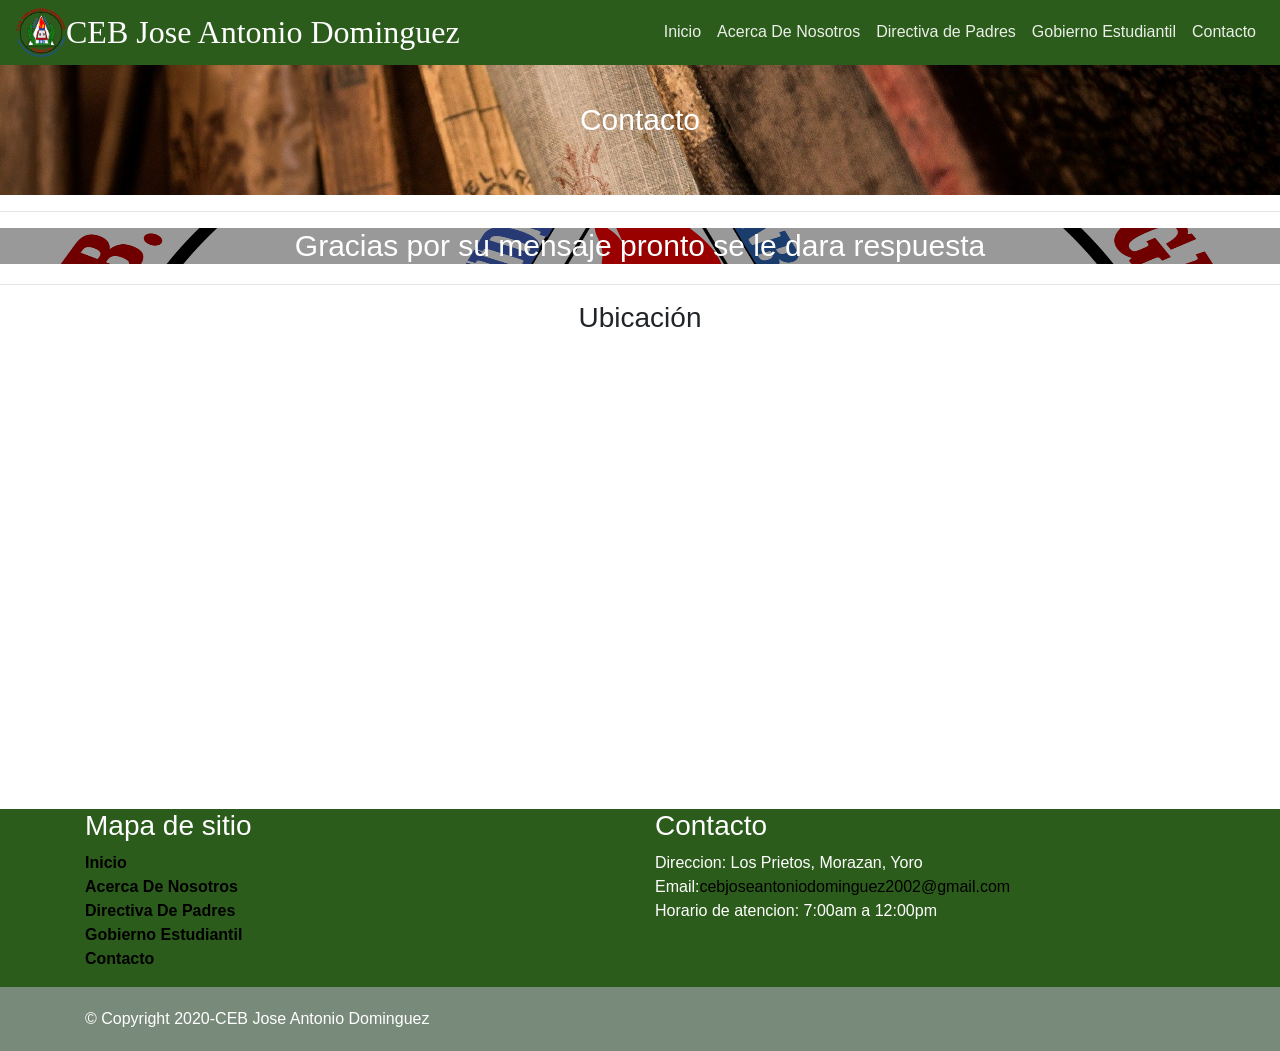
<file: gracias.html>
<!DOCTYPE html>
<html lang="en">
  <head>
    <meta charset="utf-8">
	<meta http-equiv="X-UA-Compatible" content="IE=edge">
	<meta name="viewport" content="width=device-width, initial-scale=1">
    <title>CEB Jose Antonio Dominguez</title>
	   <link rel="shortcut icon" href="Imagenes del sitio web/favicon.ico">
    <!-- Bootstrap -->
	<link href="css/bootstrap-4.3.1.css" rel="stylesheet">
	<link href="css/estilo.css" rel="stylesheet" type="text/css">
	<link href="css/stilocontacto.css" rel="stylesheet" type="text/css">
 
  </head>
  <body>
	  <!--Barra de herramientas-->
<nav class="navbar navbar-expand-lg navbar-light bg-light"> <img src="Imagenes del sitio web/Logo Pagina Web.png" width="50" height="25" class="rounded-circle img-fluid mr-auto" alt="Placeholder image"> 
  <button class="navbar-toggler" type="button" data-toggle="collapse" data-target="#navbarSupportedContent1" aria-controls="navbarSupportedContent1" aria-expanded="false" aria-label="Toggle navigation"> <span class="navbar-toggler-icon"></span> </button>
	  
  <div class="collapse navbar-collapse" id="navbarSupportedContent1">
   <font face="times new roman,arial,verdana" size=6>CEB Jose Antonio Dominguez</font>
	<ul class="navbar-nav ml-auto">
        <li class="nav-item active"> <a class="nav-link" href="index.html">Inicio <span class="sr-only">(current)</span></a> </li>
		<li class="nav-item active"> <a class="nav-link" href="Acerca de nosotros.html">Acerca De Nosotros <span class="sr-only">(current)</span></a> </li>
		<li class="nav-item active"> <a class="nav-link" href="Directiva.html">Directiva de Padres <span class="sr-only">(current)</span></a> </li>
		<li class="nav-item active"> <a class="nav-link" href="Gobierno.html">Gobierno Estudiantil <span class="sr-only">(current)</span></a> </li>
		<li class="nav-item active"> <a class="nav-link" href="Contacto.html">Contacto <span class="sr-only">(current)</span></a> </li>
    </ul>
		
  </div>
	  
  </nav>
	  <!--Fin de barra-->

<div class="container-fluid" id="titulo">
	     <div class="subtitulo">
			 <h2>Contacto</h2>
		  </div>
	  </div>
	  <!--------------------------------------------------------------------->
     <hr>
	  
	  <!--Inicio de formulario para enviar correo-->
	 <section class="formulario">
	 <h4>Gracias por su mensaje pronto se le dara respuesta</h4>
	</section>  
	 <!--Fin Formulario--> 
	  
	  
	  
	  
	  
	  <hr>
	   <div class="col-md-8 mx-auto text-center">
				  <h3>Ubicación</h3>
				</div>
	    <iframe src="https://www.google.com/maps/embed?pb=!1m18!1m12!1m3!1d1671.23172504295!2d-87.57412819204481!3d15.28994293461223!2m3!1f0!2f0!3f0!3m2!1i1024!2i768!4f13.1!3m3!1m2!1s0x8f661dd109b91bfb%3A0x3c8876e5a2cfbd48!2sEsc.%20Jose%20Manuel%20Dominguez!5e1!3m2!1ses!2shn!4v1601093709555!5m2!1ses!2shn" width="1349" height="400" frameborder="0" style="border:0;" allowfullscreen="" aria-hidden="false" tabindex="0"></iframe>
<!--Pie de pagina-->
	<footer>
			
			<!--Seccion 1-->
			<section class="pie01">
			<div class="container">
			<div class="row">
				
				<!--Mapa del sitio-->
				<div class="col-md-6">
				<h3>Mapa de sitio</h3>
					<dl>
					<dt><a href="index.html">Inicio</a></dt>
				    <dt><a href="Acerca de nosotros.html">Acerca De Nosotros</a></dt>
					<dt><a href="Directiva.html">Directiva De Padres</a></dt>
					<dt><a href="Gobierno.html">Gobierno Estudiantil</a></dt>
					<dt><a href="Contacto.html">Contacto</a></dt>
					</dl>
				</div>
					
				<!--Datos de contacto-->
				<div class="col-md-6">
				<h3>Contacto</h3>
					<address>
					Direccion: Los Prietos, Morazan, Yoro <br>
					Email:<a href="mailto:cebjoseantoniodominguez2002@gmail.com">cebjoseantoniodominguez2002@gmail.com</a> <br>
				    Horario de atencion: 7:00am a 12:00pm
					</address>
				</div>
				
			</div>
			</div>
			</section>
			
		
		<!--Seccion 2-->	
			<section class="pie02">
				<div class="container">
			&copy; Copyright 2020-CEB Jose Antonio Dominguez
					</div>
			</section>
			
		</footer> 
<!--Fin del pie de pagina-->	  
	  
	  
	  
	  
	  
	  
	  
	  
	  
	  
	  
	  
	  
	  
	  
	  
	  
	  
	  
	  
	  
	  
	  
	  
	  
	  
	  
	  
	  
	  
	  
	  
	  
	  
	  
	  
	  
	  
	  
	  
	  
	  
	  
	  

	  
	  
	  
	  
	  
	  
	  
	  
	  
	  
	  
	  
	  
	  
	  
	  
	  
	  
	  
	  
	  
	  
	  
	  
	  
	  
	  
	  
	  
	  
	  
	  
	  
	  
	  
	  
	  <!-- body code goes here -->


	<!-- jQuery (necessary for Bootstrap's JavaScript plugins) --> 
	<script src="js/jquery-3.3.1.min.js"></script>

	<!-- Include all compiled plugins (below), or include individual files as needed -->
	<script src="js/popper.min.js"></script> 
  <script src="js/bootstrap-4.3.1.js"></script>
  </body>
</html>
</file>
<file: css/estilo.css>
@charset "utf-8";
/* CSS Document */
.bg-light {
    background-color:#2C5C1B !important;
    border: 0px;
    margin-bottom: 0px;
    color: #FFFFFF;
}

.navbar{
    border-radius: 0px;
}

.navbar-light .navbar-brand {
    color: rgba(255, 255, 255, 0.9);
}

.navbar-light .navbar-nav .show > .nav-link, .navbar-light .navbar-nav .active > .nav-link, .navbar-light .navbar-nav .nav-link.show, .navbar-light .navbar-nav .nav-link.active {
    color: rgba(255, 255, 255, 0.9);
}
.navbar-light .navbar-nav .nav-link {
    color: rgba(241, 241, 241, 0.9);
}

.navbar-light .navbar-brand:hover {
	 color:#fff;
	}

.navbar-light .navbar-nav .nav-link:hover{
    color:#A7F460;
	}

.espacio{
	margin-top: 90px;
	margin-bottom: 100px;
}

.pie01{
   background-color:#2C5C1B;
	color:#fff;
	margin-top: 60px
		}

		.pie01 a{
			color: #000000;
	}	
      .pie01 a:hover{
			color:#86DF4F;
	}



.pie02{
	background-color:rgba(120,138,121,1.00);
	color: #fff;
	padding-top: 20px;
	padding-bottom: 20px;
}


@media only screen and (max-width:750px){
	.carousel-caption {
		background-color: transparent;
	}
	}

/*Estilos de los titulos*/
#titulo{
	width: 100%;
	background-color: #210809;
	height: 130px;
	background-image:url("../Imagenes del sitio web/Directiva.jpg");
	background-repeat: no-repeat;
	background-position: center;
	background-size: cover;
	display: table;
}

.subtitulo{
	color: #fff;
	margin: auto;
	text-align: center;
	display: table-cell;
	vertical-align: middle;
}
</file>
<file: css/stilocontacto.css>
@charset "utf-8";
/* CSS Document */
.formulario  { 
background-image: url("../Imagenes del sitio web/Logo Pagina Web 1.png");
	background-size: 100vw 100vh;
	background-attachment: fixed;
	margin: 0;
} 

form {
	width: 450px;
	margin: auto;
	background: rgba(0,0,0,0.4);
	padding: 10px 20px;
	box-sizing: border-box;
	margin-top: 20px;
	border-radius: 7px;
} 	

h2 {
   color: #FFFFFF;
	text-align: center;
	margin: 0px;
	font-size: 30px;
	margin-bottom: 20px;
} 

input, textarea {
	width: 100%;
	margin-bottom: 20px;
	padding: 7px;
	box-sizing: border-box;
	font-size: 17px;
}

textarea{
min-height: 100px;
max-height: 200px;
	max-width: 100%;
}

#boton {
	background: #004E06;
	color: #FFFFFF;
	padding: 20px;
	}

#boton:hover {
	cursor: pointer;
	}

h4 {
   color: #FFFFFF;
	text-align: center;
	margin: 0px;
	font-size: 30px;
	margin-bottom: 20px;
	background: rgba(0,0,0,0.4)
}
</file>
